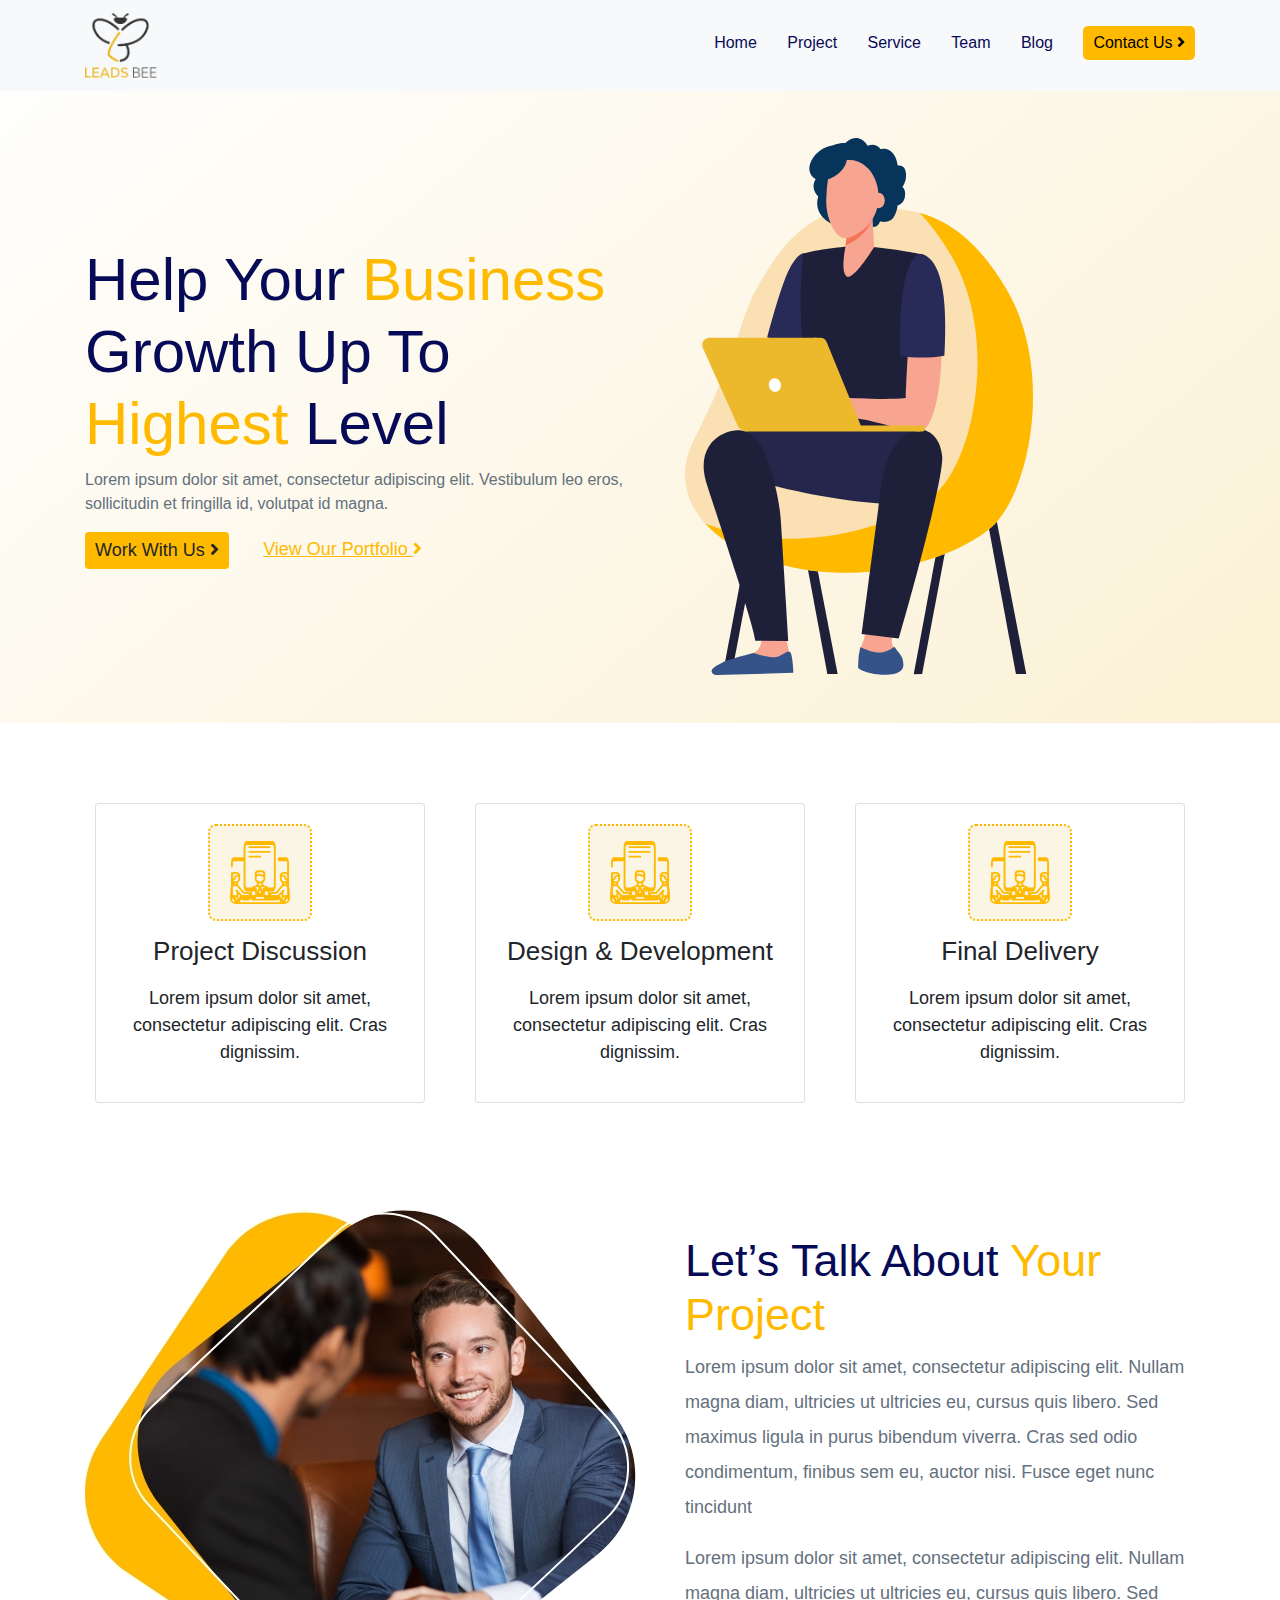
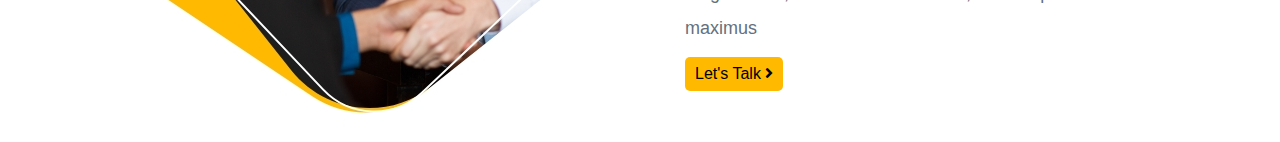
<file: index.html>
<!DOCTYPE html>
<html lang="en">

<head>
    <meta charset="UTF-8">
    <meta name="viewport" content="width=device-width, initial-scale=1.0">
    <title>LeadsBee</title>
    <link rel="icon" type="image/png" href="./asset/image/logo.png"/>
    <!-- Adding Stylesheets -->
    <link rel="stylesheet" href="https://cdnjs.cloudflare.com/ajax/libs/font-awesome/5.7.1/css/all.min.css">
    <link rel="stylesheet" href="./asset/css/bootstrap-grid.css">
    <link rel="stylesheet" href="./asset/css/bootstrap-grid.min.css">
    <link rel="stylesheet" href="./asset/css/bootstrap-reboot.min.css">
    <link rel="stylesheet" href="./asset/css/bootstrap-utilities.css">
    <link rel="stylesheet" href="./asset/css/bootstrap-utilities.min.css">
    <link rel="stylesheet" href="./asset/css/bootstrap.min.css">
    <link rel="stylesheet" href="./asset/css/bootstrap-reboot.css">
    
    <link rel="stylesheet" href="https://maxcdn.bootstrapcdn.com/bootstrap/4.0.0/css/bootstrap.min.css"
        integrity="sha384-Gn5384xqQ1aoWXA+058RXPxPg6fy4IWvTNh0E263XmFcJlSAwiGgFAW/dAiS6JXm" crossorigin="anonymous">
    <link rel="stylesheet" href="./asset/css/style.css">
</head>

<body>
    <!-- Header Start  -->
    <section class="header ">
        <!-- Header Navigation Start  -->
        <div class="container header-nav">
            <div class="row">
                <div class="col-md-12 col-sm-12">
                    <nav class="navbar navbar-expand-lg navbar-light bg-light main-menu fixed-top">
                        <div class="container">
                            <a href="#" class="navbar-brand">
                                <img src="./asset/image/Logo.png" alt=" LeadsbeeLogo">
                            </a>
                            <button class="navbar-toggler" data-toggle="collapse" data-target="#beeToggler">
                                    <span class="navbar-toggler-icon"><i class="fa fa-bars"></i></span>
                            </button>
                            <div class="collapse navbar-collapse" id="beeToggler">
                                <ul class="navbar-nav ml-auto ">
                                    <li><a href="#">Home</a></li>
                                    &nbsp;
                                    <li><a href="#">Project</a></li>
                                    &nbsp;
                                    <li><a href="./services.html">Service</a></li>
                                    &nbsp;
                                    <li><a href="#">Team</a></li>
                                    &nbsp;
                                    <li><a href="">Blog</a></li>
                                    &nbsp;
                                    <li><a href="#"><button class="nav-button">Contact Us <i class="fas fa-angle-right"></i> </button></a></li>
                                </ul>
                            </div> 
                        </div>
                    </nav>
                </div>
            </div>
        </div>

    <!-- Header Navigation End  -->

    <!-- Header Banner Start  -->
    <div class="container header-content ">
        <div class="row ">
            <div class="col-md-6 centralize">
                <div class="left-content ">
                    <h2>Help Your <span class="highlight">Business</span>  Growth
                        Up To <span class="highlight">Highest</span>  Level
                    </h2>
                    <p>
                        Lorem ipsum dolor sit amet, consectetur adipiscing elit. Vestibulum leo eros, sollicitudin et fringilla id, volutpat id magna.
                    </p>
                    <div class="call-to-action">
                        <button type="button" class="btn btn-warning">Work With Us <i class="fas fa-angle-right"></i></button>
                        <a href="#">View Our Portfolio <i class="fas fa-angle-right"></i></a>
                    </div>
                </div>
            </div>
            <div class="col-md-6">
                <div class="right-content">
                    <img src="./asset/image/Header vector.svg" alt="" class="py-5">
                </div>
            </div>
        </div>
    </div>
    

    </section>
    <!-- Header End  -->
    
<!-- Work Process Start  -->
<section class="work-process section-padding">
    <div class="container ">
        <div class="row">
            <div class="col-md-4">
                <div class="process-block">

                    <div class="card">
                        <div class="card-body">
                            <img src="./asset/image/discussion.svg" alt="Projec Discussion">
                    <h3>Project Discussion</h3>

                        
                        
                            
                    <p>Lorem ipsum dolor sit amet, consectetur adipiscing elit. Cras dignissim.</p>
                    

                        </div>
                    </div>
                </div>
            </div>
            <div class="col-md-4">
                <div class="process-block">

                    <div class="card">
                        <div class="card-body">
                            <img src="./asset/image/discussion.svg" alt="Projec Discussion">
                    <h3>Design & Development</h3>

                        
                        
                            
                    <p>Lorem ipsum dolor sit amet, consectetur adipiscing elit. Cras dignissim.</p>
                    

                        </div>
                    </div>
                </div>
            </div>
            <div class="col-md-4">
                <div class="process-block">

                    <div class="card">
                        <div class="card-body">
                            <img src="./asset/image/discussion.svg" alt="Projec Discussion">
                    <h3>Final Delivery</h3>

                        
                        
                            
                    <p>Lorem ipsum dolor sit amet, consectetur adipiscing elit. Cras dignissim.</p>
                    

                        </div>
                    </div>
                </div>
            </div>

            
</section>

<section id="letsTalk" class="container text-left">
        <div class="row">
            <div class="col-md-6 col-sm-4 project-discussion-image">
                <img src="./asset/image/meeting.jpg" alt="Client discussion">
            </div>
            <div class="col-md-6 centralize py-5 col-sm-4">
                <div class="project-discussion ">
                    <h2>Let’s Talk About <span class="highlight">Your Project</span> </h2>
                    <p>
                        Lorem ipsum dolor sit amet, consectetur adipiscing elit. 
                        Nullam magna diam, ultricies ut ultricies eu, cursus quis libero. 
                        Sed maximus ligula in purus bibendum viverra. Cras sed odio condimentum, finibus sem eu, auctor nisi. 
                        Fusce eget nunc tincidunt
                    </p>
                    <p>
                        Lorem ipsum dolor sit amet, consectetur adipiscing elit. Nullam magna diam, ultricies ut ultricies eu, cursus quis libero. Sed maximus
                    </p>
                    <button>Let's Talk <i class="fas fa-angle-right"></i></button>
                </div>
            </div>
        </div>
    </div>
</section>


    <!--Adding Scripts-->
    <script src="https://code.jquery.com/jquery-3.2.1.slim.min.js"
        integrity="sha384-KJ3o2DKtIkvYIK3UENzmM7KCkRr/rE9/Qpg6aAZGJwFDMVNA/GpGFF93hXpG5KkN"
        crossorigin="anonymous"></script>
    <script src="https://cdnjs.cloudflare.com/ajax/libs/popper.js/1.12.9/umd/popper.min.js"
        integrity="sha384-ApNbgh9B+Y1QKtv3Rn7W3mgPxhU9K/ScQsAP7hUibX39j7fakFPskvXusvfa0b4Q"
        crossorigin="anonymous"></script>
    <script src="https://maxcdn.bootstrapcdn.com/bootstrap/4.0.0/js/bootstrap.min.js"
        integrity="sha384-JZR6Spejh4U02d8jOt6vLEHfe/JQGiRRSQQxSfFWpi1MquVdAyjUar5+76PVCmYl"
        crossorigin="anonymous"></script>
</body>

</html>
</file>
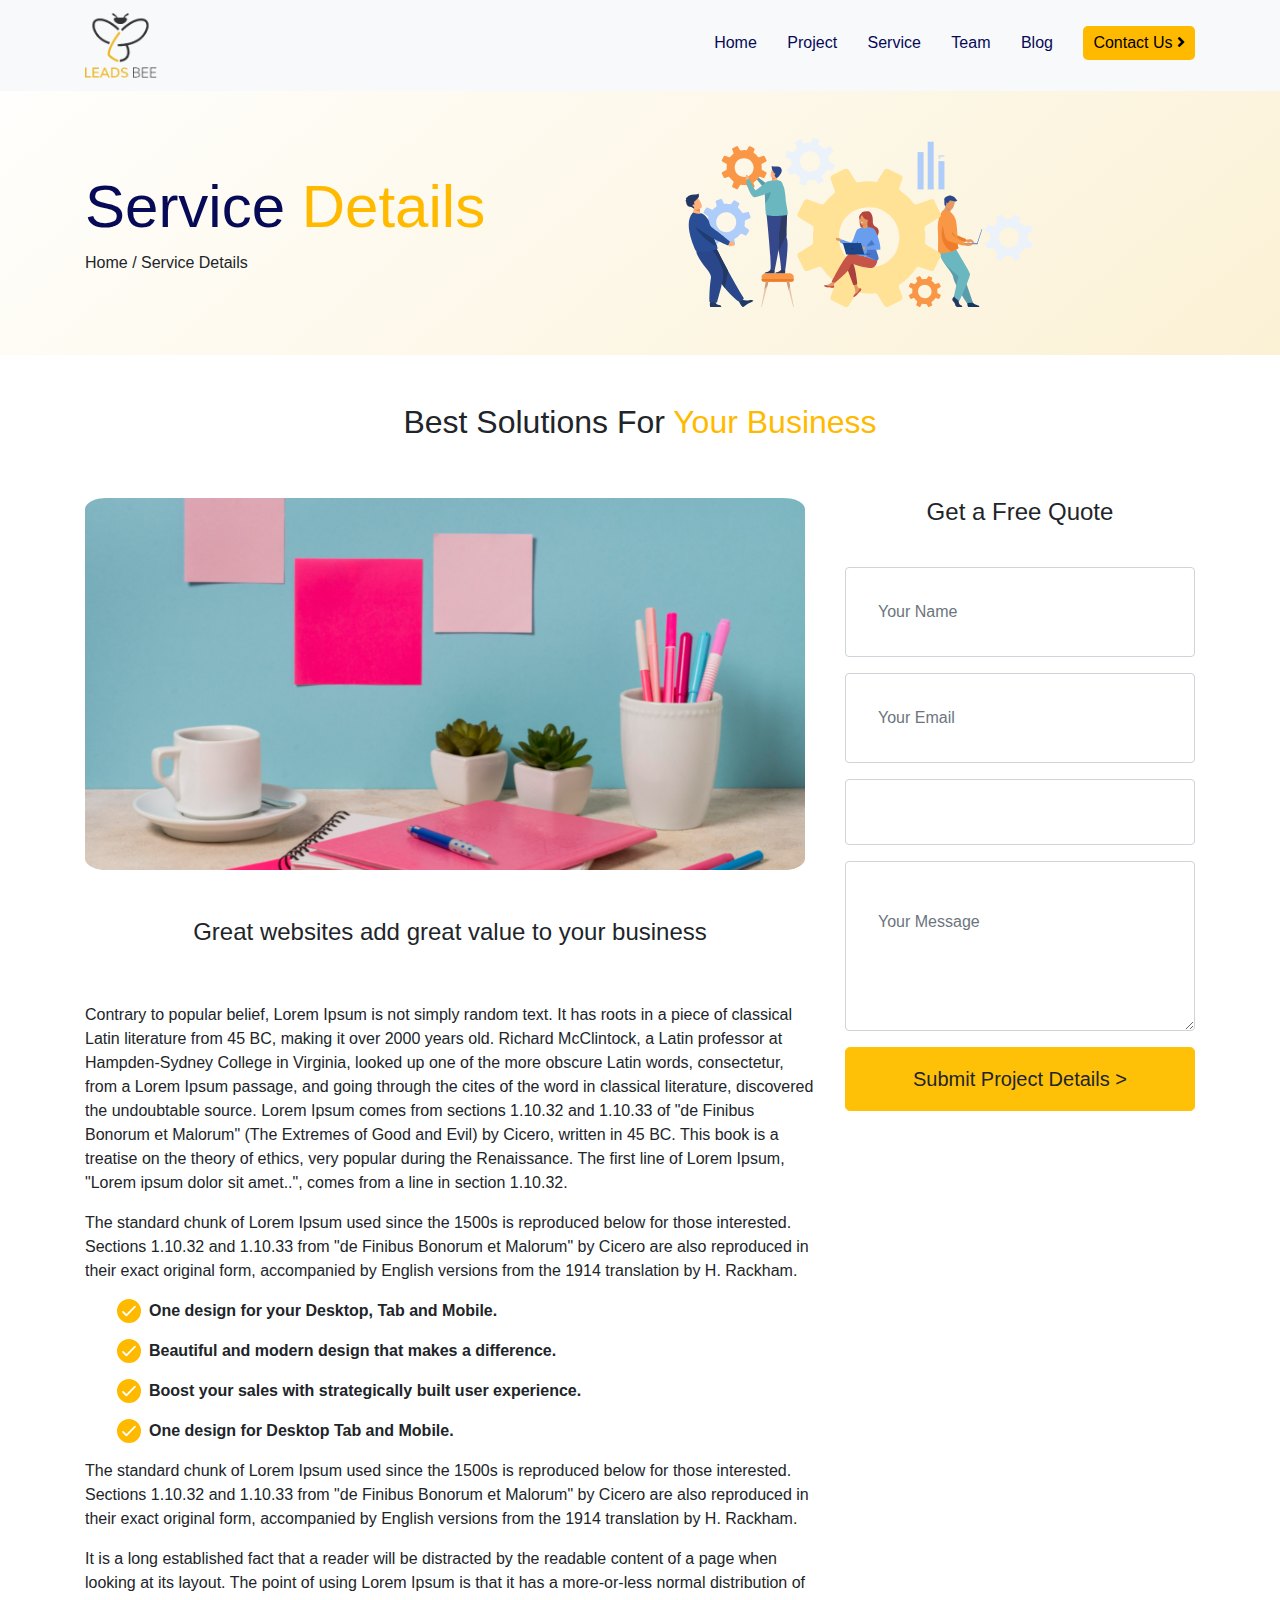
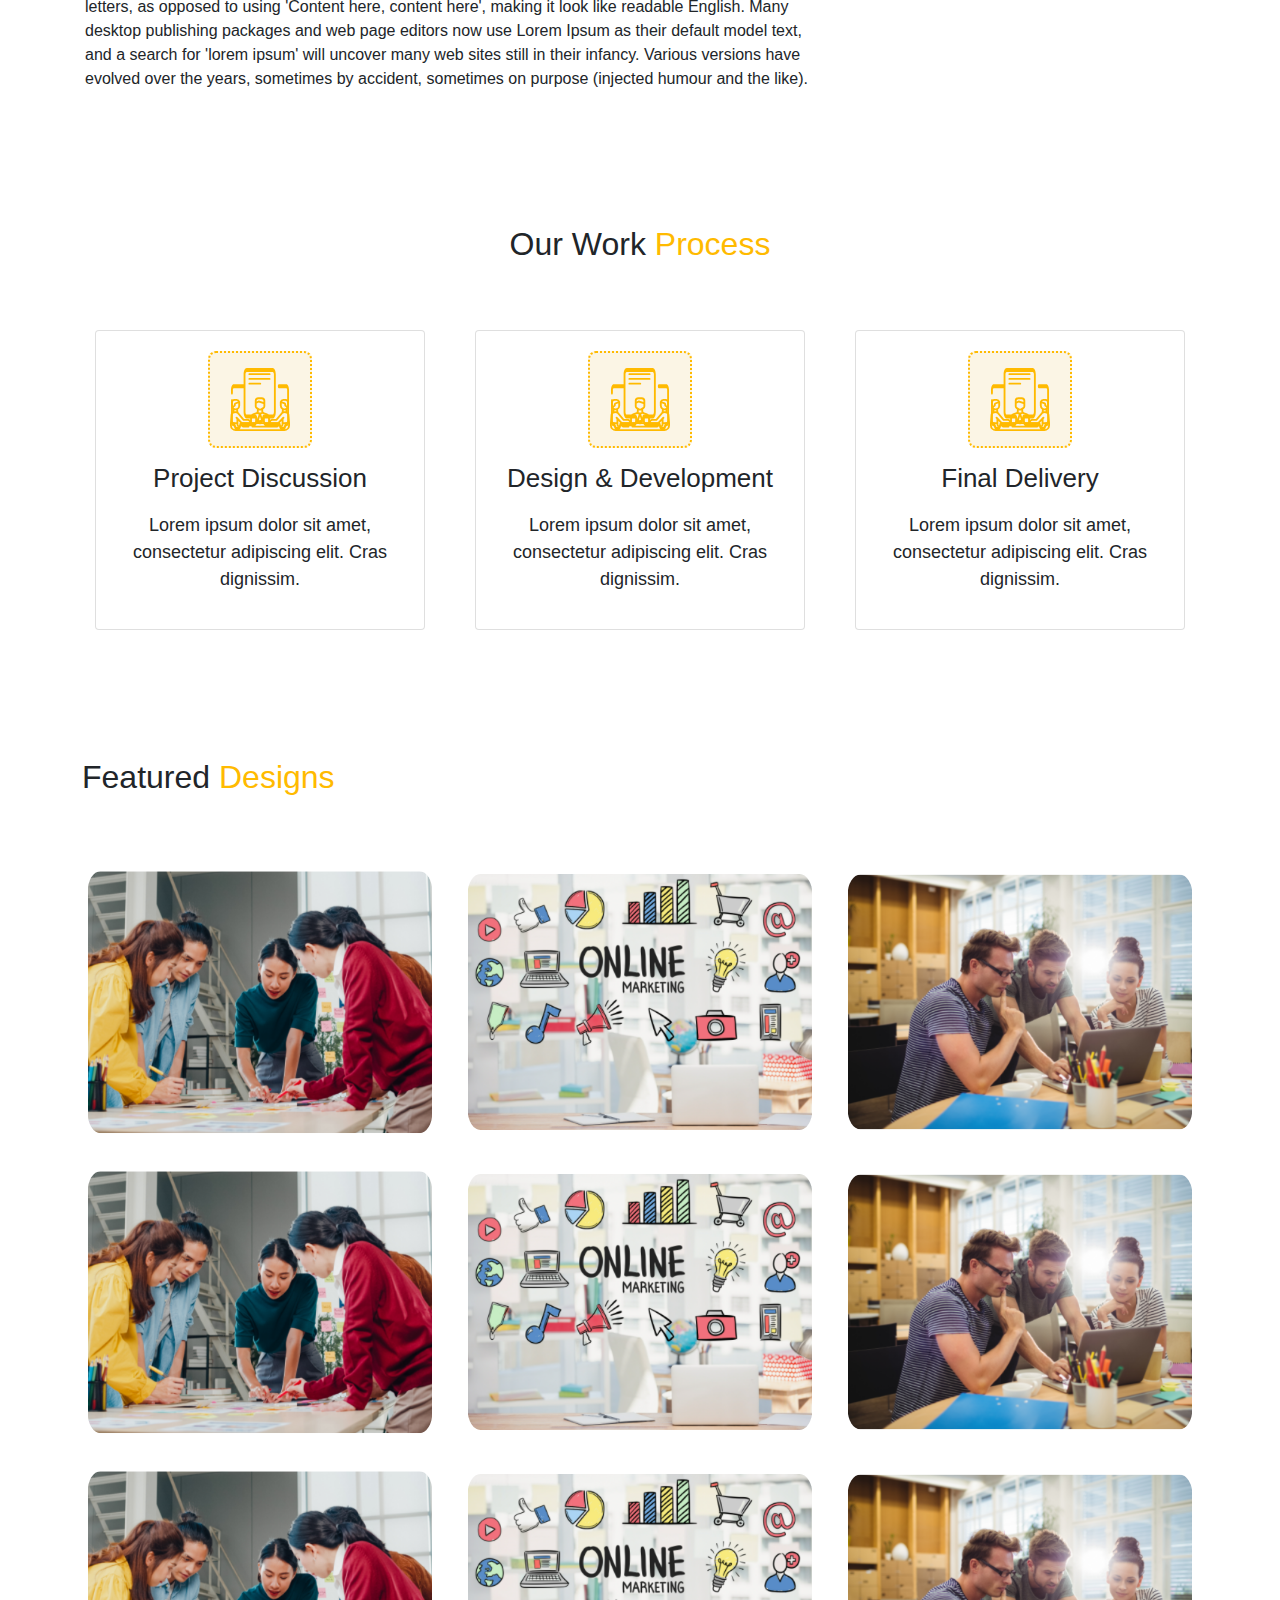
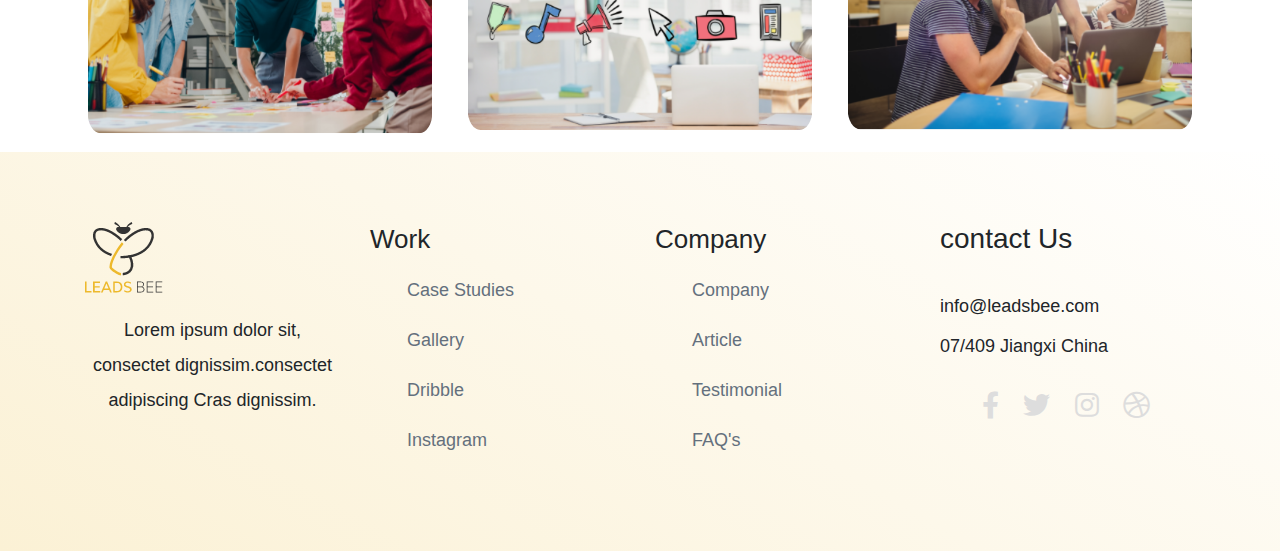
<file: service_details.html>
<!DOCTYPE html>
<html lang="en">

<head>
    <meta charset="UTF-8">
    <meta name="viewport" content="width=device-width, initial-scale=1.0">
    <title>LeadsBee</title>
    <link rel="icon" type="image/png" href="./asset/image/logo.png"/>
    <!-- Adding Stylesheets -->
    <link rel="stylesheet" href="https://cdnjs.cloudflare.com/ajax/libs/font-awesome/5.7.1/css/all.min.css">
    <link rel="stylesheet" href="./asset/css/bootstrap-grid.css">
    <link rel="stylesheet" href="./asset/css/bootstrap-grid.min.css">
    <link rel="stylesheet" href="./asset/css/bootstrap-reboot.min.css">
    <link rel="stylesheet" href="./asset/css/bootstrap-utilities.css">
    <link rel="stylesheet" href="./asset/css/bootstrap-utilities.min.css">
    <link rel="stylesheet" href="./asset/css/bootstrap.min.css">
    <link rel="stylesheet" href="./asset/css/bootstrap-reboot.css">
    
    <link rel="stylesheet" href="https://maxcdn.bootstrapcdn.com/bootstrap/4.0.0/css/bootstrap.min.css"
        integrity="sha384-Gn5384xqQ1aoWXA+058RXPxPg6fy4IWvTNh0E263XmFcJlSAwiGgFAW/dAiS6JXm" crossorigin="anonymous">
    <link rel="stylesheet" href="./asset/css/service_details.css">
</head>

<body>
    <!-- Header Start  -->
    <section class="header ">
        <!-- Header Navigation Start  -->
        <div class="container header-nav">
            <div class="row">
                <div class="col-md-12 col-sm-12">
                    <nav class="navbar navbar-expand-lg navbar-light bg-light main-menu fixed-top">
                        <div class="container">
                            <a href="#" class="navbar-brand">
                                <img src="./asset/image/Logo.png" alt=" LeadsbeeLogo">
                            </a>
                            <button class="navbar-toggler" data-toggle="collapse" data-target="#beeToggler">
                                    <span class="navbar-toggler-icon"><i class="fa fa-bars"></i></span>
                            </button>
                            <div class="collapse navbar-collapse" id="beeToggler">
                                <ul class="navbar-nav ml-auto ">
                                    <li><a href="#">Home</a></li>
                                    &nbsp;
                                    <li><a href="#">Project</a></li>
                                    &nbsp;
                                    <li><a href="#">Service</a></li>
                                    &nbsp;
                                    <li><a href="#">Team</a></li>
                                    &nbsp;
                                    <li><a href="#">Blog</a></li>
                                    &nbsp;
                                    <li><a href="#"><button class="nav-button">Contact Us <i class="fas fa-angle-right"></i> </button></a></li>
                                </ul>
                            </div> 
                        </div>
                    </nav>
                </div>
            </div>
        </div>

    <!-- Header Navigation End  -->

    <!-- Header Banner Start  -->
    <div class="container header-content ">
        <div class="row ">
            <div class="col-md-6 centralize">
                <div class="left-content ">
                    <h2>Service <span class="highlight">Details</span> 
                    </h2>
                   Home / Service Details
                    
                </div>
            </div>
            <div class="col-md-6">
                <div class="right-content">
                    <img src="./asset/image/service_header.svg" alt="" class="py-5">
                </div>
            </div>
        </div>
    </div>
    

    </section>
    <!-- Header End  -->
    
    
    <!-- Best solutions for your business start  -->
    
    <section class="best-solutions">
        <div class="container">
            <div class="row">
                <h2 class="text-center w-100 service-heading py-5">Best Solutions For
                    <span class="highlight">Your Business</span> </h2>
                </div>
            </div>
            <div class="container">
                <div class="row">
                    <div class="col-md-8">
                        <img src="./asset/image/service_details_sample.png" class="sample-image-service">
                        <h4 class="great-websites text-center py-5">
                            Great websites add great value to your business
                        </h4>
                        <p>Contrary to popular belief, Lorem Ipsum is not simply random text. It has roots in a piece of classical Latin literature from 45 BC, making it over 2000 years old. Richard McClintock, a Latin professor at Hampden-Sydney College in Virginia, looked up one of the more obscure Latin words, consectetur, from a Lorem Ipsum passage, and going through the cites of the word in classical literature, discovered the undoubtable source. Lorem Ipsum comes from sections 1.10.32 and 1.10.33 of "de Finibus Bonorum et Malorum" (The Extremes of Good and Evil) by Cicero, written in 45 BC. This book is a treatise on the theory of ethics, very popular during the Renaissance. The first line of Lorem Ipsum, "Lorem ipsum dolor sit amet..", comes from a line in section 1.10.32.
                        </p>
                        <p>

                            The standard chunk of Lorem Ipsum used since the 1500s is reproduced below for those interested. Sections 1.10.32 and 1.10.33 from "de Finibus Bonorum et Malorum" by Cicero are also reproduced in their exact original form, accompanied by English versions from the 1914 translation by H. Rackham.
                        </p>
                        <ul class="feature">
                            <li>One design for your Desktop, Tab and Mobile.</li>
                            <li>Beautiful and modern design that makes a difference.</li>
                            <li>Boost your sales with strategically built user experience.</li>
                            <li>One design for Desktop Tab and Mobile.</li>
                            
                          </ul>
                          <p>

                            The standard chunk of Lorem Ipsum used since the 1500s is reproduced below for those interested. Sections 1.10.32 and 1.10.33 from "de Finibus Bonorum et Malorum" by Cicero are also reproduced in their exact original form, accompanied by English versions from the 1914 translation by H. Rackham.
                        </p>
                        <p>

                            It is a long established fact that a reader will be distracted by the readable content of a page when looking at its layout. The point of using Lorem Ipsum is that it has a more-or-less normal distribution of letters, as opposed to using 'Content here, content here', making it look like readable English. Many desktop publishing packages and web page editors now use Lorem Ipsum as their default model text, and a search for 'lorem ipsum' will uncover many web sites still in their infancy. Various versions have evolved over the years, sometimes by accident, sometimes on purpose (injected humour and the like).</p>
                    </div>
                    <div class="col-md-4">
                        <h4 class="get-quote">Get a Free Quote</h4>
                        <div class="mb-3">
                            <input type="name" class="form-control" id="exampleFormControlInput1" placeholder="Your Name">
                        </div>
                        <div class="mb-3">
                            <input type="email" class="form-control" id="exampleFormControlInput1" placeholder="Your Email">
                        </div>
                        <div class="mb-3">
                            
                            <select class="form-control" id="exampleFormControlSelect1" placeholder="Your Project">
                                <option>Your Project</option>
                                <option>2</option>
                                <option>3</option>
                                <option>4</option>
                                <option>5</option>
                            </select>
                        </div>
                        <div class="mb-3">
                            <textarea class="form-control py-5" id="exampleFormControlTextarea1" rows="3" placeholder="Your Message"></textarea>
                    <button type="button" class="btn btn-warning btn-lg btn-block get-quote-button py-3">Submit Project Details ></button>
                </div>
            </div>
            
            
        </div>
    </div>
</div>

</section>
<!-- Best solutions for your business start finish -->

<!-- Work Process Start  -->
<section class="work-process section-padding">
    <div class="container">
        <div class="row">
            <h2 class="text-center w-100 service-heading py-5">Our Work
                <span class="highlight">Process</span> </h2>
            </div>
        </div>
    <div class="container ">
        <div class="row">
            <div class="col-md-4">
                <div class="process-block">
                    
                    <div class="card">
                        <div class="card-body">
                            <img src="./asset/image/discussion.svg" alt="Projec Discussion">
                            <h3>Project Discussion</h3>
                            
                            
                            
                            
                            <p>Lorem ipsum dolor sit amet, consectetur adipiscing elit. Cras dignissim.</p>
                            
                            
                        </div>
                    </div>
                </div>
            </div>
            <div class="col-md-4">
                <div class="process-block">
                    
                    <div class="card">
                        <div class="card-body">
                            <img src="./asset/image/discussion.svg" alt="Projec Discussion">
                            <h3>Design & Development</h3>
                            
                        
                            
                            
                            <p>Lorem ipsum dolor sit amet, consectetur adipiscing elit. Cras dignissim.</p>
                            
                            
                        </div>
                    </div>
                </div>
            </div>
            <div class="col-md-4">
                <div class="process-block">
                    
                    <div class="card">
                        <div class="card-body">
                            <img src="./asset/image/discussion.svg" alt="Projec Discussion">
                            <h3>Final Delivery</h3>
                            
                            
                            
                            
                            <p>Lorem ipsum dolor sit amet, consectetur adipiscing elit. Cras dignissim.</p>
                            
                            
                        </div>
                    </div>
                </div>
            </div>
            
            
        </section>
        <!-- Work Process finish  -->
        
        <!-- Featured Designs Start  -->

        <section class="featured-designs">
            <div class="container">
                <div class="row">
                    <h2 class="text-left w-100 service-heading py-5">Featured
                        <span class="highlight">Designs</span> </h2>
                    </div>
            </div>
            <div class="container">
                <div class="row">
                    <div class="col-md-4 square"><img src="./asset/image/team.PNG" alt="image text" class="square-img"></div>
                    <div class="col-md-4 square"><img src="./asset/image/online.PNG" alt="image text" class="square-img"></div>
                    <div class="col-md-4 square"><img src="./asset/image/something.PNG" alt="image text" class="square-img"></div>
                </div>
                <div class="row">
                    <div class="col-md-4 square"><img src="./asset/image/team.PNG" alt="image text" class="square-img"></div>
                    <div class="col-md-4 square"><img src="./asset/image/online.PNG" alt="image text" class="square-img"></div>
                    <div class="col-md-4 square"><img src="./asset/image/something.PNG" alt="image text" class="square-img"></div>
                </div>
                <div class="row">
                    <div class="col-md-4 square"><img src="./asset/image/team.PNG" alt="image text" class="square-img"></div>
                    <div class="col-md-4 square"><img src="./asset/image/online.PNG" alt="image text" class="square-img"></div>
                    <div class="col-md-4 square"><img src="./asset/image/something.PNG" alt="image text" class="square-img"></div>
                </div>

            </div>
        </section>
        
        <!-- Footer Start  -->

    <section class="footer section-padding">
        <div class="container">
            <div class="row">
                <div class="col-md-3">
                    <div class="footer-widget-1">
                        <img src="./asset/image/Logo.png" alt="">
                        <p>
                            Lorem ipsum dolor sit, consectet dignissim.consectet adipiscing Cras dignissim.
                        </p>
                    </div>
                </div>
                <div class="col-md-3">
                    <div class="footer-widget-2">
                        <h3>Work</h3>
                        <ul>
                            <li><a href="#">Case Studies</a></li>
                            <li><a href="#">Gallery</a></li>
                            <li><a href="#">Dribble</a></li>
                            <li><a href="#">Instagram</a></li>
                        </ul>
                    </div>
                </div>
                <div class="col-md-3">
                    <div class="footer-widget-3">
                        <h3>Company</h3>
                        <ul>
                            <li><a href="#">Company</a></li>
                            <li><a href="#">Article</a></li>
                            <li><a href="#">Testimonial</a></li>
                            <li><a href="#">FAQ's</a></li>
                        </ul>
                    </div>
                </div>
                <div class="col-md-3">
                    <div class="footer-widget-4">
                        <h3>contact Us</h3>
                        <p>
                            info@leadsbee.com <br> 07/409 Jiangxi China
                        </p>
                        <ul>
                            <li><a href="#"><i class="fab fa-facebook-f"></i></a></li>
                            <li><a href="#"><i class="fab fa-twitter"></i></a></li>
                            <li><a href="#"><i class="fab fa-instagram"></i></a></li>
                            <li><a href="#"><i class="fab fa-dribbble"></i></a></li>
                        </ul>
                    </div>
                </div>
            </div>
        </div>
    </section>
    <!-- Footer End  -->
    
    
        <!--Adding Scripts-->
        <script src="https://code.jquery.com/jquery-3.2.1.slim.min.js"
            integrity="sha384-KJ3o2DKtIkvYIK3UENzmM7KCkRr/rE9/Qpg6aAZGJwFDMVNA/GpGFF93hXpG5KkN"
            crossorigin="anonymous"></script>
        <script src="https://cdnjs.cloudflare.com/ajax/libs/popper.js/1.12.9/umd/popper.min.js"
            integrity="sha384-ApNbgh9B+Y1QKtv3Rn7W3mgPxhU9K/ScQsAP7hUibX39j7fakFPskvXusvfa0b4Q"
            crossorigin="anonymous"></script>
        <script src="https://maxcdn.bootstrapcdn.com/bootstrap/4.0.0/js/bootstrap.min.js"
            integrity="sha384-JZR6Spejh4U02d8jOt6vLEHfe/JQGiRRSQQxSfFWpi1MquVdAyjUar5+76PVCmYl"
            crossorigin="anonymous"></script>
    </body>
    
    </html>
</file>
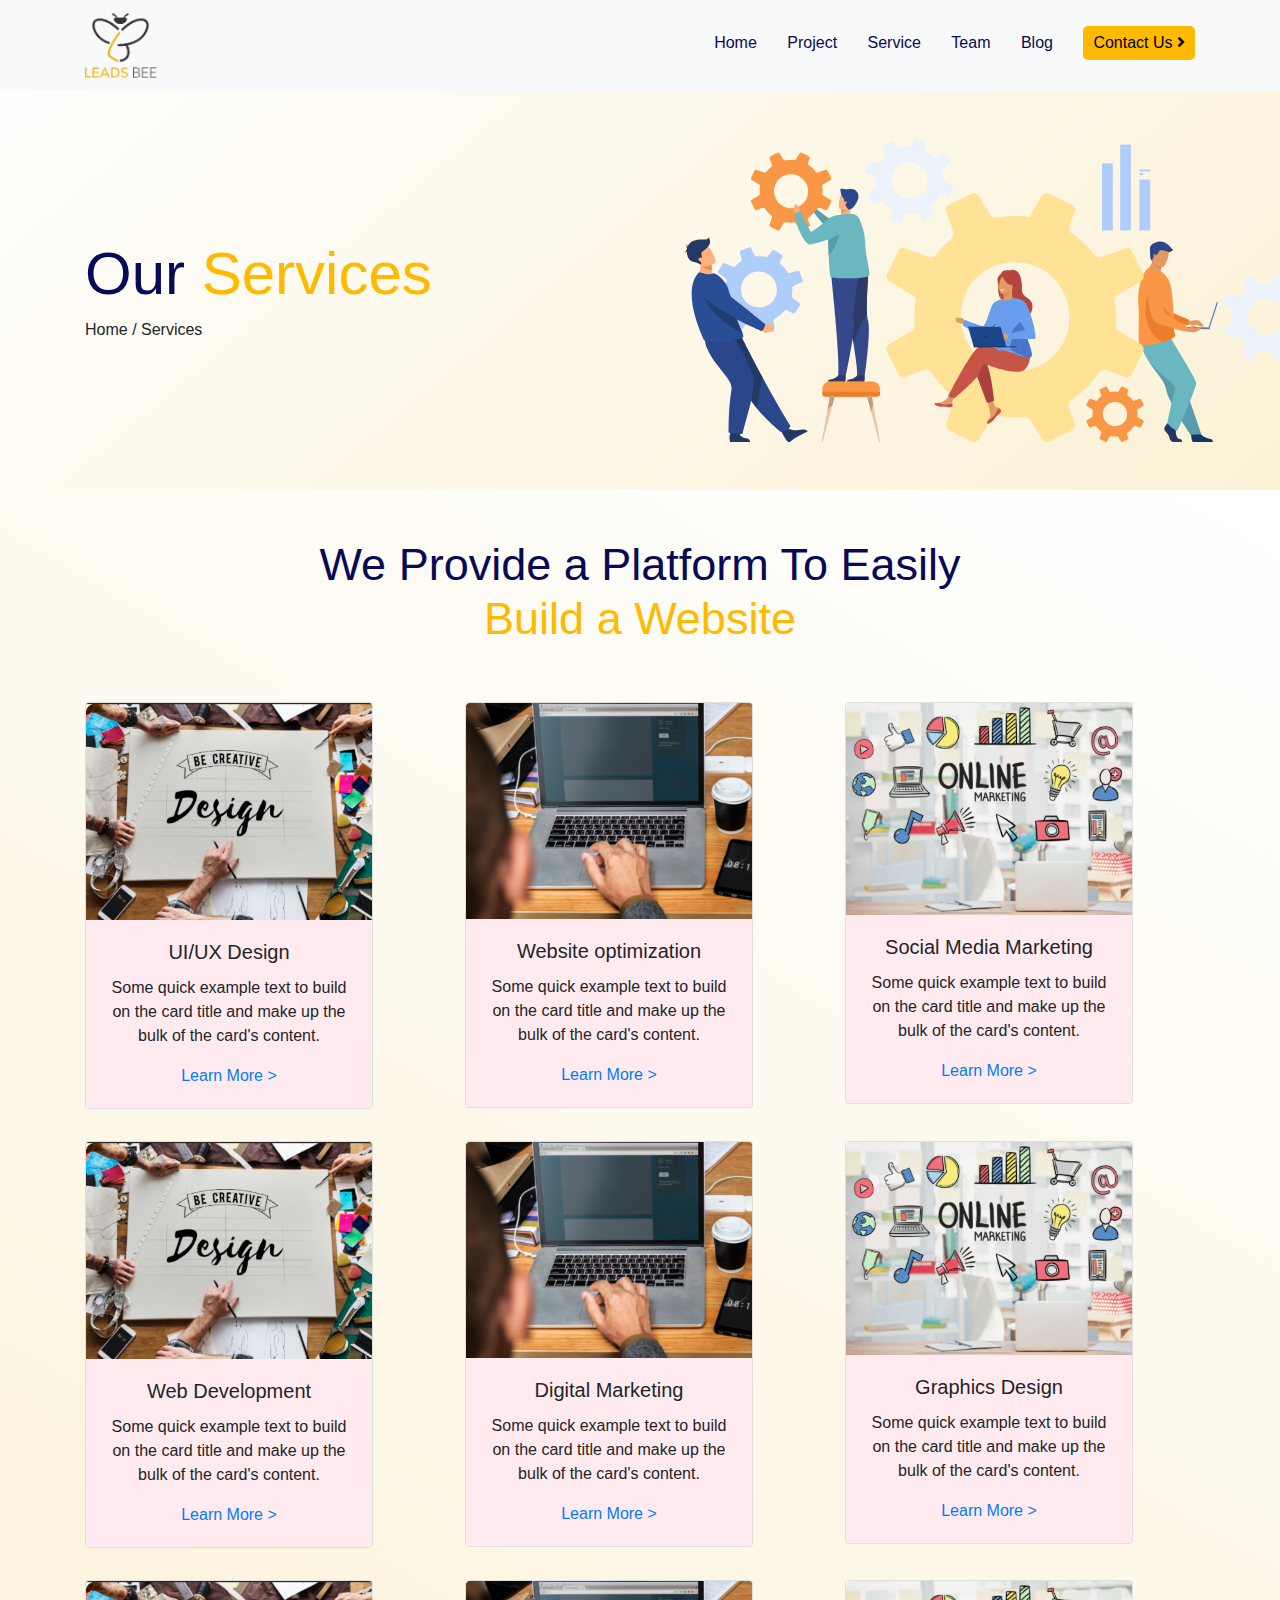
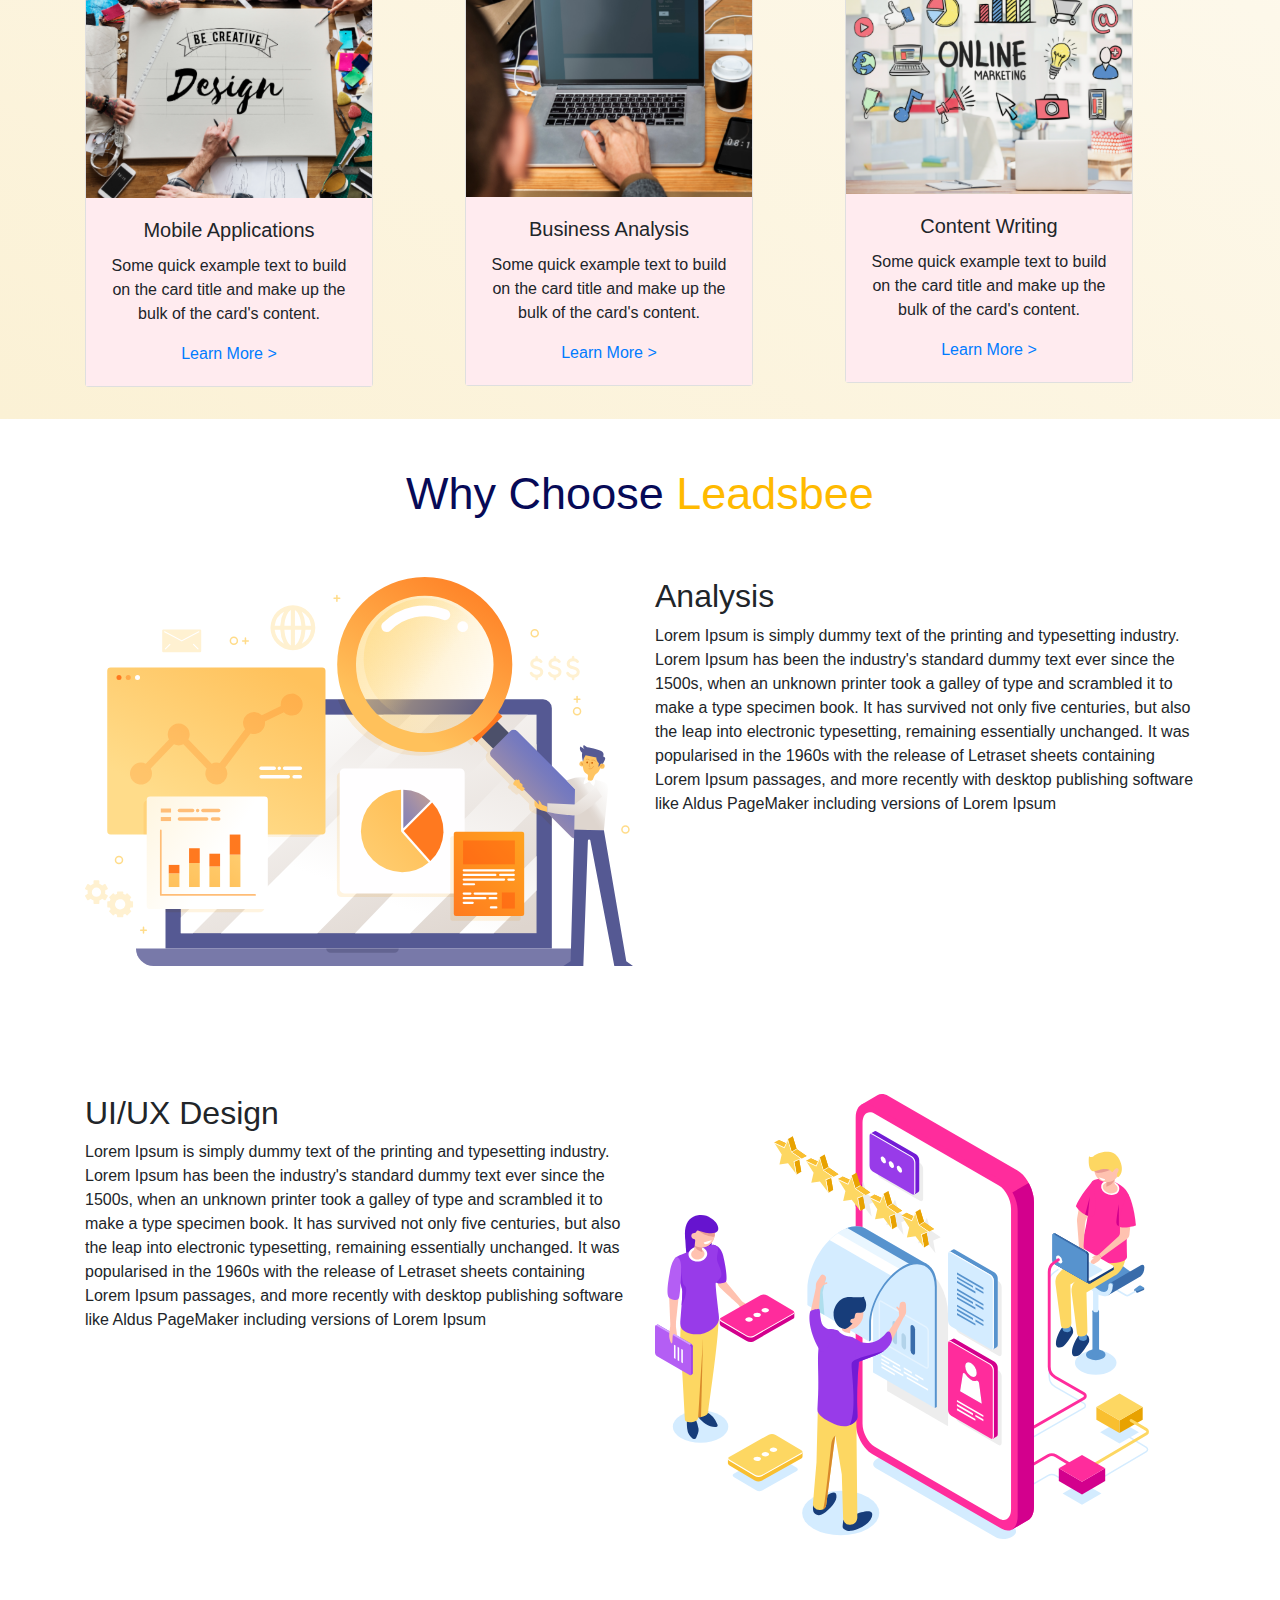
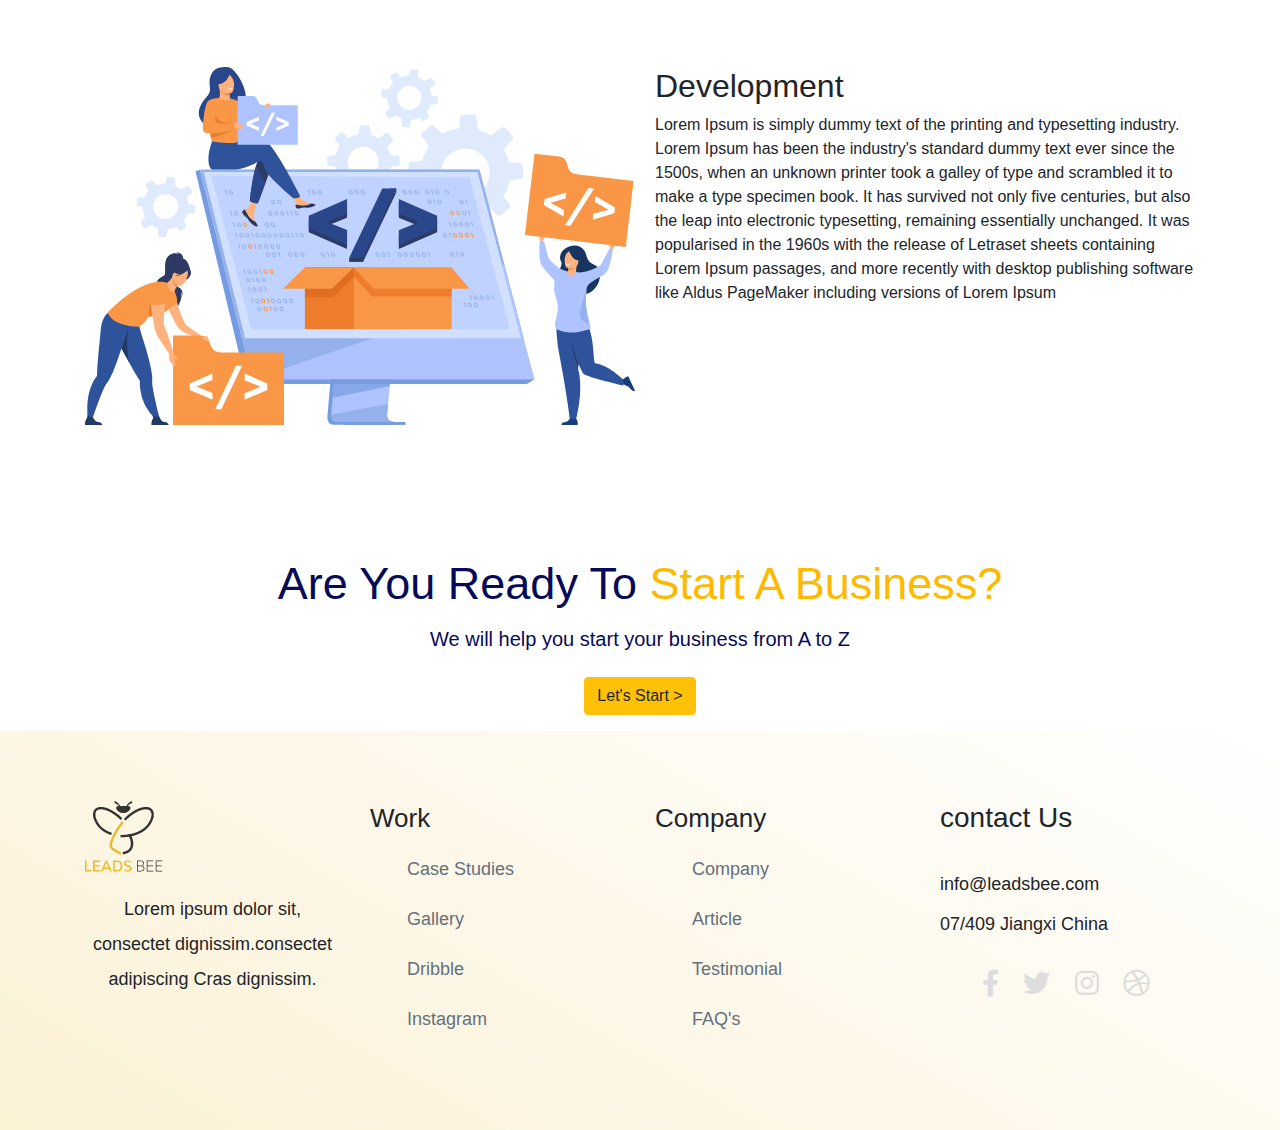
<file: services.html>
<!DOCTYPE html>
<html lang="en">

<head>
    <meta charset="UTF-8">
    <meta name="viewport" content="width=device-width, initial-scale=1.0">
    <title>LeadsBee</title>
    <link rel="icon" type="image/png" href="./asset/image/logo.png"/>
    <!-- Adding Stylesheets -->
    <link rel="stylesheet" href="https://cdnjs.cloudflare.com/ajax/libs/font-awesome/5.7.1/css/all.min.css">
    <link rel="stylesheet" href="./asset/css/bootstrap-grid.css">
    <link rel="stylesheet" href="./asset/css/bootstrap-grid.min.css">
    <link rel="stylesheet" href="./asset/css/bootstrap-reboot.min.css">
    <link rel="stylesheet" href="./asset/css/bootstrap-utilities.css">
    <link rel="stylesheet" href="./asset/css/bootstrap-utilities.min.css">
    <link rel="stylesheet" href="./asset/css/bootstrap.min.css">
    <link rel="stylesheet" href="./asset/css/bootstrap-reboot.css">
    
    <link rel="stylesheet" href="https://maxcdn.bootstrapcdn.com/bootstrap/4.0.0/css/bootstrap.min.css"
        integrity="sha384-Gn5384xqQ1aoWXA+058RXPxPg6fy4IWvTNh0E263XmFcJlSAwiGgFAW/dAiS6JXm" crossorigin="anonymous">
    <link rel="stylesheet" href="./asset/css/services.css">
</head>

<body>
    <!-- Header Start  -->
    <section class="header ">
        <!-- Header Navigation Start  -->
        <div class="container header-nav">
            <div class="row">
                <div class="col-md-12 col-sm-12">
                    <nav class="navbar navbar-expand-lg navbar-light bg-light main-menu fixed-top">
                        <div class="container">
                            <a href="#" class="navbar-brand">
                                <img src="./asset/image/Logo.png" alt=" LeadsbeeLogo">
                            </a>
                            <button class="navbar-toggler" data-toggle="collapse" data-target="#beeToggler">
                                    <span class="navbar-toggler-icon"><i class="fa fa-bars"></i></span>
                            </button>
                            <div class="collapse navbar-collapse" id="beeToggler">
                                <ul class="navbar-nav ml-auto ">
                                    <li><a href="#">Home</a></li>
                                    &nbsp;
                                    <li><a href="#">Project</a></li>
                                    &nbsp;
                                    <li><a href="#">Service</a></li>
                                    &nbsp;
                                    <li><a href="#">Team</a></li>
                                    &nbsp;
                                    <li><a href="#">Blog</a></li>
                                    &nbsp;
                                    <li><a href="#"><button class="nav-button">Contact Us <i class="fas fa-angle-right"></i> </button></a></li>
                                </ul>
                            </div> 
                        </div>
                    </nav>
                </div>
            </div>
        </div>

    <!-- Header Navigation End  -->

    <!-- Header Banner Start  -->
    <div class="container header-content ">
        <div class="row ">
            <div class="col-md-6 centralize">
                <div class="left-content ">
                    <h2>Our <span class="highlight">Services</span> 
                    </h2>
                   Home / Services
                    
                </div>
            </div>
            <div class="col-md-6">
                <div class="right-content">
                    <img src="./asset/image/service_header.svg" alt="" class="py-5">
                </div>
            </div>
        </div>
    </div>
    

    </section>
    <!-- Header End  -->
    
<!-- Services Start  -->
<section class="services">
    <div class="container">
        <div class="row">
            <h2 class="text-center w-100 service-heading py-5">We Provide a Platform To Easily<br>
                <span class="highlight">Build a Website</span> </h2>
        </div>
    </div>
    <div class="container">
    <div class="row card-row-gap">
        <div class="col col-md-4">
            <div class="card" style="width: 18rem;">
            <img src="./asset/image/uidesign.PNG" class="card-img-top" alt="ui_design_card">
            <div class="card-body">
              <h5 class="card-title">UI/UX Design</h5>
              <p class="card-text">Some quick example text to build on the card title and make up the bulk of the card's content.</p>
              <a href="./service_details.html" class="">Learn More ><i class="fas fa-angel-right"></i></a>
            </div>
          </div>
        </div>
        <div class="col col-md-4">
            <div class="card" style="width: 18rem;">
            <img src="./asset/image/webOpt.PNG" class="card-img-top" alt="ui_design_card">
            <div class="card-body">
              <h5 class="card-title">Website optimization</h5>
              <p class="card-text">Some quick example text to build on the card title and make up the bulk of the card's content.</p>
              <a href="./service_details.html" class="">Learn More ><i class="fas fa-angel-right"></i></a>
            </div>
          </div>
        </div>
        <div class="col col-md-4">
            <div class="card" style="width: 18rem;">
            <img src="./asset/image/online.PNG" class="card-img-top" alt="ui_design_card">
            <div class="card-body">
              <h5 class="card-title">Social Media Marketing</h5>
              <p class="card-text">Some quick example text to build on the card title and make up the bulk of the card's content.</p>
              <a href="./service_details.html" class="">Learn More ><i class="fas fa-angel-right"></i></a>
            </div>
          </div>
        </div>
    </div>
    <div class="row card-row-gap">
        <div class="col col-md-4">
            <div class="card" style="width: 18rem;">
            <img src="./asset/image/uidesign.PNG" class="card-img-top" alt="ui_design_card">
            <div class="card-body">
              <h5 class="card-title">Web Development</h5>
              <p class="card-text">Some quick example text to build on the card title and make up the bulk of the card's content.</p>
              <a href="./service_details.html" class="">Learn More ><i class="fas fa-angel-right"></i></a>
            </div>
          </div>
        </div>
        <div class="col col-md-4">
            <div class="card" style="width: 18rem;">
            <img src="./asset/image/webOpt.PNG" class="card-img-top" alt="ui_design_card">
            <div class="card-body">
              <h5 class="card-title">Digital Marketing</h5>
              <p class="card-text">Some quick example text to build on the card title and make up the bulk of the card's content.</p>
              <a href="./service_details.html" class="">Learn More ><i class="fas fa-angel-right"></i></a>
            </div>
          </div>
        </div>
        <div class="col col-md-4">
            <div class="card" style="width: 18rem;">
            <img src="./asset/image/online.PNG" class="card-img-top" alt="ui_design_card">
            <div class="card-body">
              <h5 class="card-title">Graphics Design</h5>
              <p class="card-text">Some quick example text to build on the card title and make up the bulk of the card's content.</p>
              <a href="./service_details.html" class="">Learn More ><i class="fas fa-angel-right"></i></a>
            </div>
          </div>
        </div>
    </div>
    <div class="row card-row-gap">
        <div class="col col-md-4">
            <div class="card" style="width: 18rem;">
            <img src="./asset/image/uidesign.PNG" class="card-img-top" alt="ui_design_card">
            <div class="card-body">
              <h5 class="card-title">Mobile Applications</h5>
              <p class="card-text">Some quick example text to build on the card title and make up the bulk of the card's content.</p>
              <a href="./service_details.html" class="">Learn More ><i class="fas fa-angel-right"></i></a>
            </div>
          </div>
        </div>
        <div class="col col-md-4">
            <div class="card" style="width: 18rem;">
            <img src="./asset/image/webOpt.PNG" class="card-img-top" alt="ui_design_card">
            <div class="card-body">
              <h5 class="card-title">Business Analysis</h5>
              <p class="card-text">Some quick example text to build on the card title and make up the bulk of the card's content.</p>
              <a href="./service_details.html" class="">Learn More ><i class="fas fa-angel-right"></i></a>
            </div>
          </div>
        </div>
        <div class="col col-md-4">
            <div class="card" style="width: 18rem;">
            <img src="./asset/image/online.PNG" class="card-img-top" alt="ui_design_card">
            <div class="card-body">
              <h5 class="card-title">Content Writing</h5>
              <p class="card-text">Some quick example text to build on the card title and make up the bulk of the card's content.</p>
              <a href="./service_details.html" class="">Learn More ><i class="fas fa-angel-right"></i></a>
            </div>
          </div>
        </div>
    </div>


    </div>
</section>
<!--Why choose leadsbee-->
<section class="service-type">
    <div class="container">
        <div class="row">
            <h2 class="text-center w-100 service-heading py-5">Why Choose 
                <span class="highlight">Leadsbee</span> </h2>
        </div>

    </div>

    <div class="container">
    <div class="row service-type-gap">
        <div class="col-md-6">
            
            <img src="./asset/image/analysis.svg">

        </div>
        <div class="col-md-6">
            <h2>Analysis</h2>
            Lorem Ipsum is simply dummy text of the printing and typesetting industry. Lorem Ipsum has been the industry's standard dummy text ever since the 1500s, when an unknown printer took a galley of type and scrambled it to make a type specimen book. It has survived not only five centuries, but also the leap into electronic typesetting, remaining essentially unchanged. It was popularised in the 1960s with the release of Letraset sheets containing Lorem Ipsum passages, and more recently with desktop publishing software like Aldus PageMaker including versions of Lorem Ipsum
        </div>
    </div>
    <div class="row service-type-gap">
        <div class="col-md-6">
            <h2>UI/UX Design</h2>
            Lorem Ipsum is simply dummy text of the printing and typesetting industry. Lorem Ipsum has been the industry's standard dummy text ever since the 1500s, when an unknown printer took a galley of type and scrambled it to make a type specimen book. It has survived not only five centuries, but also the leap into electronic typesetting, remaining essentially unchanged. It was popularised in the 1960s with the release of Letraset sheets containing Lorem Ipsum passages, and more recently with desktop publishing software like Aldus PageMaker including versions of Lorem Ipsum
        

        </div>
        <div class="col-md-6">
            <img src="./asset/image/uidesignwhy.svg">

        </div>
    </div>
    <div class="row service-type-gap">
        <div class="col-md-6">
            <img src="./asset/image/development.svg">

        </div>
        <div class="col-md-6">
            <h2>Development</h2>
            Lorem Ipsum is simply dummy text of the printing and typesetting industry. Lorem Ipsum has been the industry's standard dummy text ever since the 1500s, when an unknown printer took a galley of type and scrambled it to make a type specimen book. It has survived not only five centuries, but also the leap into electronic typesetting, remaining essentially unchanged. It was popularised in the 1960s with the release of Letraset sheets containing Lorem Ipsum passages, and more recently with desktop publishing software like Aldus PageMaker including versions of Lorem Ipsum
        

        </div>
    </div>
    </div>
</section>
<!--lets start-->
<section class="lets-start">
    <div class="container">
        <div class="row">
            <h2 class="text-center w-100 service-heading py-1">Are You Ready To  
                <span class="highlight">Start A Business?</span> </h2>
                <div class="text-center w-100 service-heading py-1" id="bottombutton">
                    <h5>We will help you start your business from A to Z</h5>
                    <button type="button" class="btn btn-warning">Let's Start ></button>
                </div> 
                
        </div>


    </div>

</section>

    <!-- Footer Start  -->

    <section class="footer section-padding">
        <div class="container">
            <div class="row">
                <div class="col-md-3">
                    <div class="footer-widget-1">
                        <img src="./asset/image/Logo.png" alt="">
                        <p>
                            Lorem ipsum dolor sit, consectet dignissim.consectet adipiscing Cras dignissim.
                        </p>
                    </div>
                </div>
                <div class="col-md-3">
                    <div class="footer-widget-2">
                        <h3>Work</h3>
                        <ul>
                            <li><a href="#">Case Studies</a></li>
                            <li><a href="#">Gallery</a></li>
                            <li><a href="#">Dribble</a></li>
                            <li><a href="#">Instagram</a></li>
                        </ul>
                    </div>
                </div>
                <div class="col-md-3">
                    <div class="footer-widget-3">
                        <h3>Company</h3>
                        <ul>
                            <li><a href="#">Company</a></li>
                            <li><a href="#">Article</a></li>
                            <li><a href="#">Testimonial</a></li>
                            <li><a href="#">FAQ's</a></li>
                        </ul>
                    </div>
                </div>
                <div class="col-md-3">
                    <div class="footer-widget-4">
                        <h3>contact Us</h3>
                        <p>
                            info@leadsbee.com <br> 07/409 Jiangxi China
                        </p>
                        <ul>
                            <li><a href="#"><i class="fab fa-facebook-f"></i></a></li>
                            <li><a href="#"><i class="fab fa-twitter"></i></a></li>
                            <li><a href="#"><i class="fab fa-instagram"></i></a></li>
                            <li><a href="#"><i class="fab fa-dribbble"></i></a></li>
                        </ul>
                    </div>
                </div>
            </div>
        </div>
    </section>
    <!-- Footer End  -->


    <!--Adding Scripts-->
    <script src="https://code.jquery.com/jquery-3.2.1.slim.min.js"
        integrity="sha384-KJ3o2DKtIkvYIK3UENzmM7KCkRr/rE9/Qpg6aAZGJwFDMVNA/GpGFF93hXpG5KkN"
        crossorigin="anonymous"></script>
    <script src="https://cdnjs.cloudflare.com/ajax/libs/popper.js/1.12.9/umd/popper.min.js"
        integrity="sha384-ApNbgh9B+Y1QKtv3Rn7W3mgPxhU9K/ScQsAP7hUibX39j7fakFPskvXusvfa0b4Q"
        crossorigin="anonymous"></script>
    <script src="https://maxcdn.bootstrapcdn.com/bootstrap/4.0.0/js/bootstrap.min.js"
        integrity="sha384-JZR6Spejh4U02d8jOt6vLEHfe/JQGiRRSQQxSfFWpi1MquVdAyjUar5+76PVCmYl"
        crossorigin="anonymous"></script>
</body>

</html>
</file>
<file: asset/css/service_details.css>
*{
    margin: 0;
    padding: 0;
}
html,body{
    height: 100%;
    font-family:sans-serif;
    scroll-behavior: smooth;
}
a:hover{
    text-decoration: none;
}
.section-padding{
    padding: 70px;
}
/* Adding Fonts*/

@import url('https://fonts.googleapis.com/css2?family=Poppins:wght@400;500&family=Roboto:wght@400;500&display=swap');

.header{
    background: linear-gradient(-40deg, #FBF1D5, #fff);
    height: auto;
}

/* Header Navigation Styles */
.header-nav {
    min-height: 90px;
}
.navbar-brand img{
    width: 100%;
    height: auto;
}
.main-menu ul li{
    margin-left: 26px;
    text-align: center;
}
.main-menu ul li a{
    font-family: 'Poppins', sans-serif;
    color: #070A57;
    font-weight: 500;
    font-size: 16px;
}
.main-menu ul li:hover{
    transform: scale(1.1);
    transition: 0.5s all ease;
}
button.nav-button{
    background:#FFBA00;
    font-family: 'Poppins', sans-serif;
    font-size: 16px;
    padding: 5px 10px;
    border: none;
    vertical-align: middle;
    margin-top: -5px;
    border-radius: 5px;
}

/* Header Banner Area Styles */

.container.header-content {
    height: 100%;
}
.highlight{
    color: #FFBA00;
}
.left-content h2 {
    font-family: 'Roboto', sans-serif;
    font-size: 60px;
    font-weight: 500;
    color: #070A57;
}
.centralize{
    display: flex;
    align-items: center;
}
.left-content p {
    font-family: 'Roboto',sans-serif;
    font-size: 16px;
    font-weight: 400;
    color: #64707D;
}
.call-to-action button {
    background: #FFBA00;
    border: none;
    font-family: 'Roboto',sans-serif;
    font-size: 18px;
    font-weight: 500;
    padding: 5px 10px;
}
.call-to-action button:hover{
    transform: scale(1.1);
    transition: 0.5s all ease;
}

.call-to-action a {
    font-family: 'Roboto',sans-serif;
    font-size: 18px;
    font-weight: 500;
    color: #FFBA00;
    text-decoration: underline;
    margin-left: 30px;
}

.right-content img{
    width: 70%;
    padding-left: 30px;
}

/* best solutions for your business start */
.sample-image-service {
width: 45rem;
border-radius: 3%;

}

.get-quote {
    text-align: center;
    padding-bottom: 2rem;
}

.get-quote-button {
    margin-top: 1rem;
}
.form-control {
    padding: 2rem;
}

.feature li {
    padding-left: 2rem;
    background-image: url(../image/check.svg);
    background-repeat: no-repeat;
    line-height: 1.5rem;
    margin-bottom: 1rem;
    list-style-type: none;
    
  }
.feature {
    font-weight: bold;
}

/* Work process syles */ 

.process-block {
    text-align: center;
    padding: 10px;
}

.card-header  {
    background-color: #faea7e;
    
}
.card:hover{
    transform: scale(1.1);
    transition: 0.5s all ease;
    box-shadow: 0 4px 8px 0 rgba(0, 0, 0, 0.2), 0 6px 20px 0 rgba(0, 0, 0, 0.19);
}

.process-block img {
    background: #FBF5E5;
    border: 2px dotted #FFBA00;
    padding: 15px 20px;
    border-radius: 8px;
    margin-bottom: 15px;
}
.process-block img:hover{
    transform: scale(1.1);
    transition: 0.5s all ease;
}

.process-block p {
    font-family: 'Roboto',sans-serif;
    font-size: 18px;
    font-weight: 400;
    padding-top: 10px;
}

.process-block h3 {
    font-family: 'Roboto',sans-serif;
    font-size: 26px;
    font-weight: 500;
}
.project-discussion{
    margin-left: 30px;
    height: auto;
    
}
.project-discussion-image img{
    
    
}
.project-discussion h2 {
    font-family: 'Roboto',sans-serif;
    font-size: 45px;
    font-weight: 500;
    color: #070A57;}
    
    .project-discussion p {
        font-family: 'Roboto',sans-serif;
        font-size: 18px;
        line-height: 35px;
        color: #64707D;}
        
        .project-discussion button {
            background:#FFBA00;
            font-family: 'Poppins', sans-serif;
            font-size: 16px;
            padding: 5px 10px;
            border: none;
            vertical-align: middle;
            margin-top: -5px;
            border-radius: 5px;
            
        }
        
        .project-discussion button:hover{
            transform: scale(1.1);
            transition: 0.5s all ease;
        }
        /* Work process syles finish */ 
        
        /* Featured Designs */
        
        .square {
            position: relative;
            width: 300px;     
            height: 300px;
            overflow: hidden;
            
         }
         .square-img {
            position: absolute;
            max-width: 100%;
            width: 100%;
            height: auto;
            top: 50%;     
            left: 50%;
            transform: translate( -50%, -50%);
            padding-right: 1.1rem;
            padding-left: 1.1rem;
            border-radius: 8%;
        }


        
       /* Footer Styles */

.footer{
    background: linear-gradient(30deg, #FBF1D5, #fff);
}
.footer-widget-1 p {
    font-family: 'Roboto',sans-serif;
    font-size: 18px;
    line-height: 35px;
    margin-top: 20px;
    text-align: center;
}
.footer-widget-2 h3,.footer-widget-3 h3 {font-family: 'Roboto',sans-serif;font-size: 26px;font-weight: 500;line-height: 35px;}

.footer-widget-2 ul li,.footer-widget-3 ul li {
    list-style: none;
    padding: 5px;
}

.footer-widget-2 ul li a,.footer-widget-3 ul li a {
    font-family: 'Roboto',sans-serif;
    font-size: 18px;
    line-height: 40px;
    color: #64707D;
}
.footer-widget-4 p{
    font-family: 'Roboto',sans-serif;
    font-size: 18px;
    font-weight: 400;
    line-height: 40px;
    margin-top: 30px;
    margin-bottom: 20px;
}
.footer-widget-4 ul li{
    list-style-type: none;
    display: inline;
    padding: 5px 10px;
    font-size: 27px;
}
.footer-widget-4 ul li a {
    color: #DDDDDD;
}

.footer-widget-4 ul li a:hover {
    color: #FFBA00;
    transition: all 0.5s ease-in-out;
}
</file>
<file: asset/css/services.css>
*{
    margin: 0;
    padding: 0;
}
html,body{
    height: 100%;
    font-family:sans-serif;
    scroll-behavior: smooth;
}
a:hover{
    text-decoration: none;
}
.section-padding{
    padding: 70px;
}
/* Adding Fonts*/

@import url('https://fonts.googleapis.com/css2?family=Poppins:wght@400;500&family=Roboto:wght@400;500&display=swap');

.header{
    background: linear-gradient(-40deg, #FBF1D5, #fff);
    height: auto;
}

/* Header Navigation Styles */
.header-nav {
    min-height: 90px;
}
.navbar-brand img{
    width: 100%;
    height: auto;
}
.main-menu ul li{
    margin-left: 26px;
    text-align: center;
}
.main-menu ul li a{
    font-family: 'Poppins', sans-serif;
    color: #070A57;
    font-weight: 500;
    font-size: 16px;
}
.main-menu ul li:hover{
    transform: scale(1.1);
    transition: 0.5s all ease;
}
button.nav-button{
    background:#FFBA00;
    font-family: 'Poppins', sans-serif;
    font-size: 16px;
    padding: 5px 10px;
    border: none;
    vertical-align: middle;
    margin-top: -5px;
    border-radius: 5px;
}

/* Header Banner Area Styles */

.container.header-content {
    height: 100%;
}
.highlight{
    color: #FFBA00;
}
.left-content h2 {
    font-family: 'Roboto', sans-serif;
    font-size: 60px;
    font-weight: 500;
    color: #070A57;
}
.centralize{
    display: flex;
    align-items: center;
}
.left-content p {
    font-family: 'Roboto',sans-serif;
    font-size: 16px;
    font-weight: 400;
    color: #64707D;
}
.call-to-action button {
    background: #FFBA00;
    border: none;
    font-family: 'Roboto',sans-serif;
    font-size: 18px;
    font-weight: 500;
    padding: 5px 10px;
}
.call-to-action button:hover{
    transform: scale(1.1);
    transition: 0.5s all ease;
}

.call-to-action a {
    font-family: 'Roboto',sans-serif;
    font-size: 18px;
    font-weight: 500;
    color: #FFBA00;
    text-decoration: underline;
    margin-left: 30px;
}

.right-content img{
    width: auto;
    height: 25rem;
    padding-left: 30px;
}

/* Services styles  */
.services{
    background: linear-gradient(30deg, #FBF1D5, #fff);
}
.service-heading {
    font-family: 'Roboto',sans-serif;
    font-size: 45px;
    font-weight: 500;
    color: #070A57;
}
section.services {
    text-align: center;
}
.card-row-gap {
    padding-bottom: 2rem;
}
.card-body{
background-color: #ffebef;

}
a.card-body{
    text-decoration: underline;
}

/* why choose leadsbee */

.service-type-gap {
 padding-bottom: 8rem;
}
h2.col-md-6 {
    padding-bottom: 3rem;
    padding-top: 2rem;
}

/* lets start */



/* Footer Styles */

.footer{
    background: linear-gradient(30deg, #FBF1D5, #fff);
}
.footer-widget-1 p {
    font-family: 'Roboto',sans-serif;
    font-size: 18px;
    line-height: 35px;
    margin-top: 20px;
    text-align: center;
}
.footer-widget-2 h3,.footer-widget-3 h3 {font-family: 'Roboto',sans-serif;font-size: 26px;font-weight: 500;line-height: 35px;}

.footer-widget-2 ul li,.footer-widget-3 ul li {
    list-style: none;
    padding: 5px;
}

.footer-widget-2 ul li a,.footer-widget-3 ul li a {
    font-family: 'Roboto',sans-serif;
    font-size: 18px;
    line-height: 40px;
    color: #64707D;
}
.footer-widget-4 p{
    font-family: 'Roboto',sans-serif;
    font-size: 18px;
    font-weight: 400;
    line-height: 40px;
    margin-top: 30px;
    margin-bottom: 20px;
}
.footer-widget-4 ul li{
    list-style-type: none;
    display: inline;
    padding: 5px 10px;
    font-size: 27px;
}
.footer-widget-4 ul li a {
    color: #DDDDDD;
}

.footer-widget-4 ul li a:hover {
    color: #FFBA00;
    transition: all 0.5s ease-in-out;
}
</file>
<file: asset/css/style.css>
/*
Project:    LeadsBee
Version:    1.0
Last change:    16/11/20 [fixed Float bug, vf]
Author Name: LeadsBee
Primary use:    Official Site
*/

/*Reset CSS*/
*{
    margin: 0;
    padding: 0;
}
html,body{
    height: 100%;
    font-family:sans-serif;
    scroll-behavior: smooth;
}
a:hover{
    text-decoration: none;
}
.section-padding{
    padding: 70px;
}
/* Adding Fonts*/

@import url('https://fonts.googleapis.com/css2?family=Poppins:wght@400;500&family=Roboto:wght@400;500&display=swap');

.header{
    background: linear-gradient(-40deg, #FBF1D5, #fff);
    height: auto;
}

/* Header Navigation Styles */
.header-nav {
    min-height: 90px;
}
.navbar-brand img{
    width: 100%;
    height: auto;
}
.main-menu ul li{
    margin-left: 26px;
    text-align: center;
}
.main-menu ul li a{
    font-family: 'Poppins', sans-serif;
    color: #070A57;
    font-weight: 500;
    font-size: 16px;
}
.main-menu ul li:hover{
    transform: scale(1.1);
    transition: 0.5s all ease;
}
button.nav-button{
    background:#FFBA00;
    font-family: 'Poppins', sans-serif;
    font-size: 16px;
    padding: 5px 10px;
    border: none;
    vertical-align: middle;
    margin-top: -5px;
    border-radius: 5px;
}

/* Header Banner Area Styles */

.container.header-content {
    height: 100%;
}
.highlight{
    color: #FFBA00;
}
.left-content h2 {
    font-family: 'Roboto', sans-serif;
    font-size: 60px;
    font-weight: 500;
    color: #070A57;
}
.centralize{
    display: flex;
    align-items: center;
}
.left-content p {
    font-family: 'Roboto',sans-serif;
    font-size: 16px;
    font-weight: 400;
    color: #64707D;
}
.call-to-action button {
    background: #FFBA00;
    border: none;
    font-family: 'Roboto',sans-serif;
    font-size: 18px;
    font-weight: 500;
    padding: 5px 10px;
}
.call-to-action button:hover{
    transform: scale(1.1);
    transition: 0.5s all ease;
}

.call-to-action a {
    font-family: 'Roboto',sans-serif;
    font-size: 18px;
    font-weight: 500;
    color: #FFBA00;
    text-decoration: underline;
    margin-left: 30px;
}

.right-content img{
    width: 70%;
    padding-left: 30px;
}

/* Work process syles */

.process-block {
    text-align: center;
    padding: 10px;
}

.card-header  {
    background-color: #faea7e;
    
}
.card:hover{
    transform: scale(1.1);
    transition: 0.5s all ease;
    box-shadow: 0 4px 8px 0 rgba(0, 0, 0, 0.2), 0 6px 20px 0 rgba(0, 0, 0, 0.19);
}

.process-block img {
    background: #FBF5E5;
    border: 2px dotted #FFBA00;
    padding: 15px 20px;
    border-radius: 8px;
    margin-bottom: 15px;
}
.process-block img:hover{
    transform: scale(1.1);
    transition: 0.5s all ease;
}

.process-block p {
    font-family: 'Roboto',sans-serif;
    font-size: 18px;
    font-weight: 400;
    padding-top: 10px;
}

.process-block h3 {
    font-family: 'Roboto',sans-serif;
    font-size: 26px;
    font-weight: 500;
}
.project-discussion{
    margin-left: 30px;
    height: auto;
    
}
.project-discussion-image img{

    
}
.project-discussion h2 {
    font-family: 'Roboto',sans-serif;
    font-size: 45px;
    font-weight: 500;
    color: #070A57;}

.project-discussion p {
    font-family: 'Roboto',sans-serif;
    font-size: 18px;
    line-height: 35px;
    color: #64707D;}

.project-discussion button {
    background:#FFBA00;
    font-family: 'Poppins', sans-serif;
    font-size: 16px;
    padding: 5px 10px;
    border: none;
    vertical-align: middle;
    margin-top: -5px;
    border-radius: 5px;

}

.project-discussion button:hover{
    transform: scale(1.1);
    transition: 0.5s all ease;
}

/* 574*559   */
</file>
